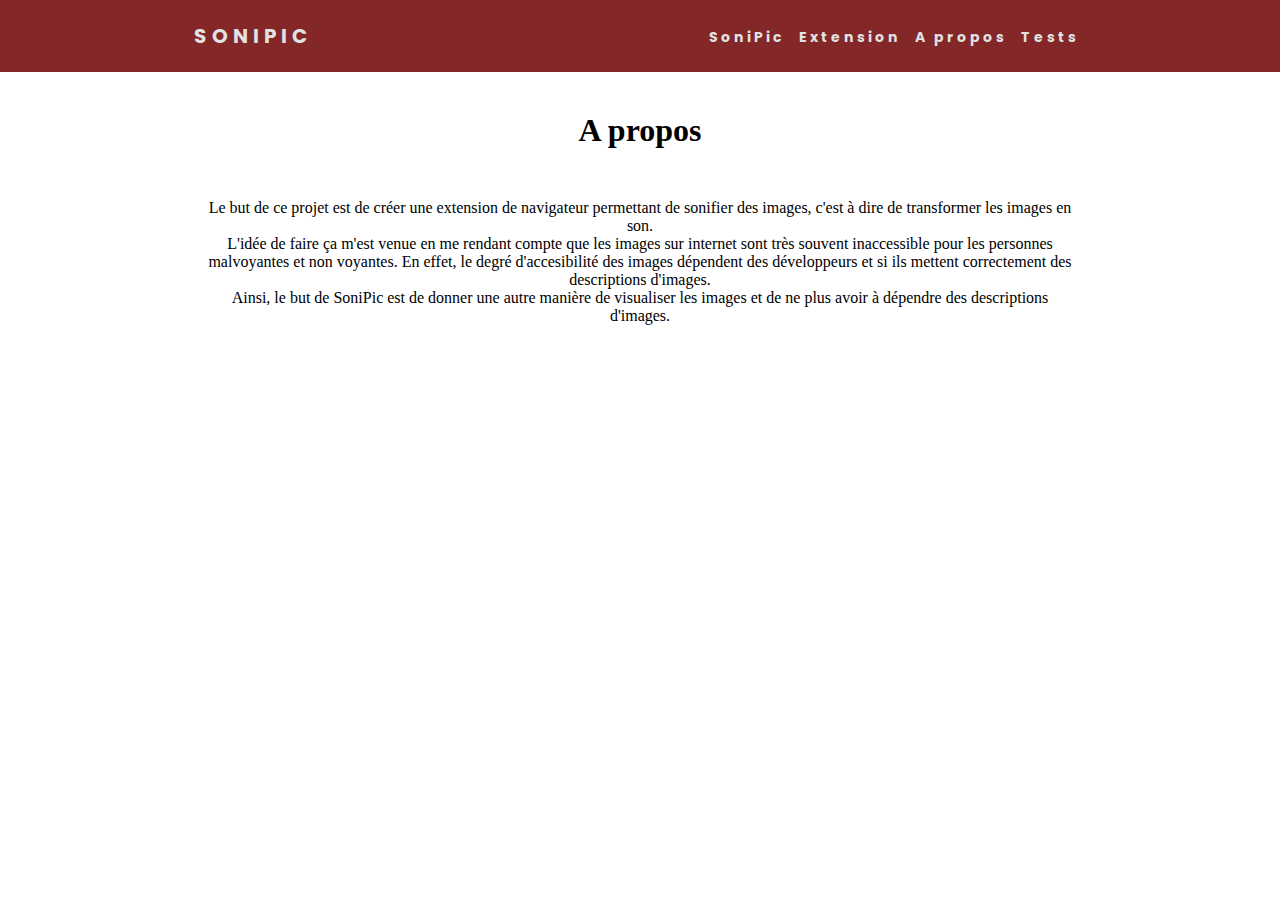
<file: Website/pages/about.html>
<!DOCTYPE html>
<html lang="fr">
  <head>
    <meta charset="UTF-8" />
    <link rel="stylesheet" href="../style/nav.css" />
    <link rel="stylesheet" href="../style/common.css" />
    <link rel="preconnect" href="https://fonts.gstatic.com" />
    <link
      href="https://fonts.googleapis.com/css2?family=Poppins&display=swap"
      rel="stylesheet"
    />
    <title>A propos</title>
    <script src="../script/nav.js"></script>
  </head>
  <body>
    <nav>
      <div class="logo">
        <h4>SoniPic</h4>
      </div>
      <ul class="nav-links">
        <li><a href="../index.html">SoniPic</a></li>
        <li><a href="extension.html">Extension</a></li>
        <li><a href="about.html">A propos</a></li>
        <li><a href="tests.html">Tests</a></li>
      </ul>
      <div class="burger">
        <div class="line1"></div>
        <div class="line2"></div>
        <div class="line3"></div>
      </div>
    </nav>

    <div class="main">
      <h1>A propos</h1>
      <p>
        Le but de ce projet est de créer une extension de navigateur permettant de sonifier des
images, c'est à dire de transformer les images en son.
      </p>
      <p>
        L'idée de faire ça m'est venue en me rendant compte que les images sur internet 
        sont très souvent inaccessible pour les personnes malvoyantes et non voyantes. En effet, 
        le degré d'accesibilité des images dépendent des développeurs et si ils mettent correctement
        des descriptions d'images.
      </p>
      <p>
        Ainsi, le but de SoniPic est de donner une autre manière de visualiser les images et de ne plus avoir 
        à dépendre des descriptions d'images.
      </p>
    </div>
  </body>
</html>
</file>
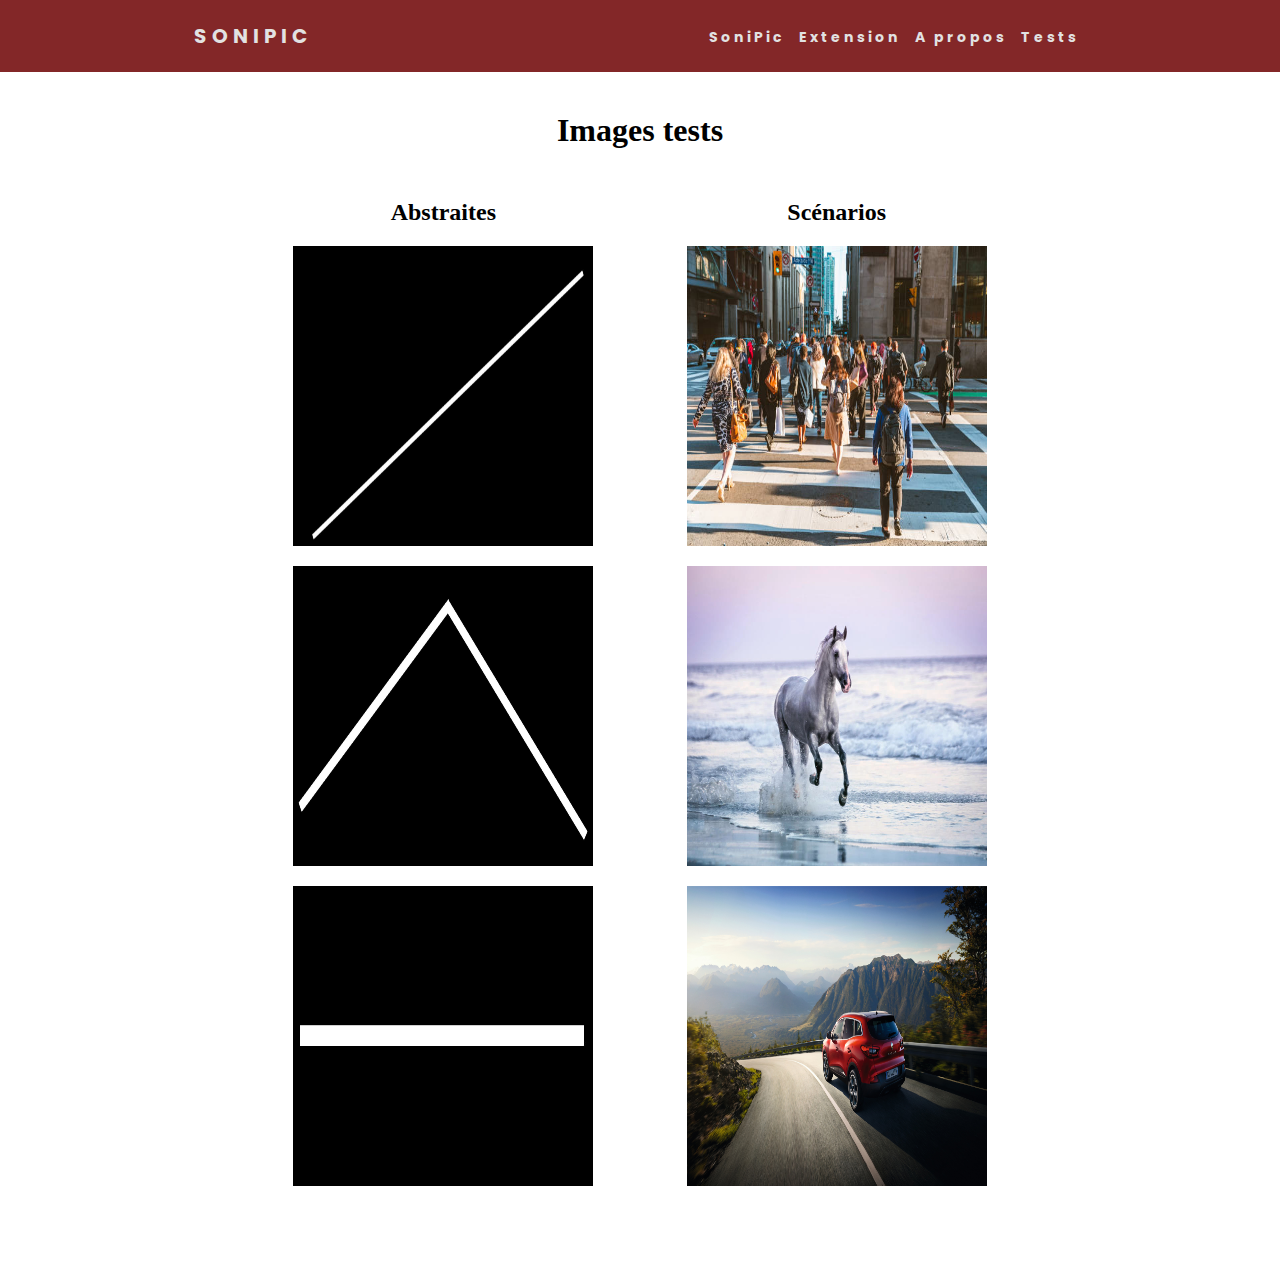
<file: Website/pages/tests.html>
<!DOCTYPE html>
<html lang="fr">
  <head>
    <meta charset="UTF-8" />
    <link rel="stylesheet" href="../style/common.css" />
    <link rel="stylesheet" href="../style/nav.css" />
    <link rel="preconnect" href="https://fonts.gstatic.com" />
    <link
      href="https://fonts.googleapis.com/css2?family=Poppins&display=swap"
      rel="stylesheet"
    />
    <title>Tests</title>
  </head>
  <body>
    <nav>
      <div class="logo">
        <h4>SoniPic</h4>
      </div>
      <ul class="nav-links">
        <li><a href="../index.html">SoniPic</a></li>
        <li><a href="extension.html">Extension</a></li>
        <li><a href="about.html">A propos</a></li>
        <li><a href="tests.html">Tests</a></li>
      </ul>
      <div class="burger">
        <div class="line1"></div>
        <div class="line2"></div>
        <div class="line3"></div>
      </div>
    </nav>
    <div class="main">
      <h1>Images tests</h1>
      <div class="container">
        <div class="beside">     
          <h2>Abstraites</h3> 
          <img class="img-test" src="../images/line.jpg" alt="Ligne blanche montante sur fond noir" width="300px" height="300px">
          <img class="img-test" src="../images/triangle.jpg" alt="Triangle blanc sur fond noir" width="300px" height="300px">
          <img class="img-test" src="../images/white_line.jpg" alt="Ligne blanche continue sur fond noir" width="300px" height="300px">
        </div>
        <div class="beside">     
          <h2>Scénarios</h3>  
          <img class="img-test" src="../images/Street.jpg" alt="Rue bondée avec des personnes et des voitures" width="300px" height="300px">
          <img class="img-test" src="../images/beachHorse.jpg" alt="Cheval galopant sur la plage" width="300px" height="300px">
          <img class="img-test" src="../images/car.jpg" alt="Voiture roulant sur la route" width="300px" height="300px">
        </div>
  
      </div>
    </div>
    <script src="../script/nav.js"></script>
  </body>
</html>
</file>
<file: Website/style/nav.css>
* {
  margin: 0px;
  padding: 0px;
  box-sizing: border-box;
}

nav {
  display: flex;
  justify-content: space-around;
  align-items: center;
  min-height: 8vh;
  background-color: #832728;
  font-family: "Poppins", sans-serif;
}

.logo {
  color: rgb(226, 226, 226);
  text-transform: uppercase;
  letter-spacing: 5px;
  font-size: 20px;
}

.nav-links {
  display: flex;
  width: 30%;
  justify-content: space-around;
}

.nav-links li {
  list-style: none;
}

.nav-links a {
  color: rgb(226, 226, 226);
  text-decoration: none;
  letter-spacing: 3px;
  font-weight: bold;
  font-size: 14px;
}

.burger {
  display: none;
  cursor: pointer;
}

.burger div {

  height: 2.5px;
  background-color: rgb(226, 226, 226);
  margin-bottom: 5px;
  transition: all 0.3s ease; 
  margin-top: 5px;
  width: 25px;
}


@media screen and (max-width: 1113px) {
  .nav-links {
    width: 40%;
  }
}

@media screen and (max-width: 1113px) {
  body {
    overflow-x: hidden;
  }

  .nav-links {
    position: absolute;
    right: 0px;
    height: 92vh;
    top: 8vh;
    background-color:  #832728;;
    display: flex;
    flex-direction: column;
    align-items: center;
    width: 50%;
    transform: translateX(100%);
    transition: transform 0.5s ease-in;
  }

  .nav-links li{
    opacity: 0;
  }

  .burger{
      display: block; 
  }

}

.nav-active{
    transform: translateX(0%);
     
}

@keyframes navLinkFade{
    from{
        opacity: 0;
        transform: translateX(50px);
    }
    to{
        opacity: 1;
        transform: translateX(0px);
    }
}

@keyframes burgerMoveOpen{
  from{
      transform: translateX(50px);
  }
  to{
      transform: translateX(-130px);
  }
}

@keyframes burgerMoveClose{
  from{
      transform: translateX(-130px);
  }
  to{
      transform: translateX(0px);
  }
}


.toggle .line1{
  transform: rotate(-45deg) translate(-5px,5px);
}

.toggle .line2{
  opacity: 0;
}

.toggle .line3{
  transform: rotate(45deg) translate(-5px,-5px);
}
</file>
<file: Website/style/common.css>
.main{
    text-align: center;
    margin-top: 40px;
    margin-left: 200px;
    margin-right: 200px;
    margin-bottom: 100px;
    justify-content: center;
}

h1{
    margin-top: 40px;
    margin-bottom: 50px;
}

.container{
    display: flex;
    justify-content: space-evenly;
}

.beside{
    display: flex;
    flex-direction: column;   
}

.img-test{
    margin-top: 20px;
}

.soundframe{
    margin-top: 20px;
}

.pictureframe{
    margin-top: 20px;
}

#waiting-sonify{
    font-size: 20px;
    margin-top: 10px;
}

#btn-sonify {
  appearance: button;
  background-color: #832728;
  border: solid transparent;
  border-radius: 16px;
  border-width: 0 0 4px;
  box-sizing: border-box;
  color: #FFFFFF;
  cursor: pointer;
  display: inline-block;
  font-family: din-round,sans-serif;
  font-size: 15px;
  font-weight: 700;
  letter-spacing: .8px;
  line-height: 20px;
  margin: 0;
  outline: none;
  overflow: visible;
  padding: 13px 16px;
  text-align: center;
  text-transform: uppercase;
  touch-action: manipulation;
  transform: translateZ(0);
  transition: filter .2s;
  user-select: none;
  -webkit-user-select: none;
  vertical-align: middle;
  white-space: nowrap;
  margin-bottom: 10px;
  margin-top: 10px;
}

#btn-sonify:after {
  background-clip: padding-box;
  background-color: #aa4446;
  border: solid transparent;
  border-radius: 16px;
  border-width: 0 0 4px;
  bottom: -4px;
  content: "";
  left: 0;
  position: absolute;
  right: 0;
  top: 0;
  z-index: -1;
}

#btn-sonify:hover {
  filter: brightness(1.1);
  -webkit-filter: brightness(1.1);
}

#btn-sonify:active {
  border-width: 4px 0 0;
  background: none;
}

@media screen and (max-width: 1113px) {
    .container{
        display: flex;
        flex-direction: column;
        text-align: center;
        align-items: center;
    }
    
    .beside{
        margin-top: 20px;
        display: flex;
        flex-direction: column;   
    }
    
}
</file>
